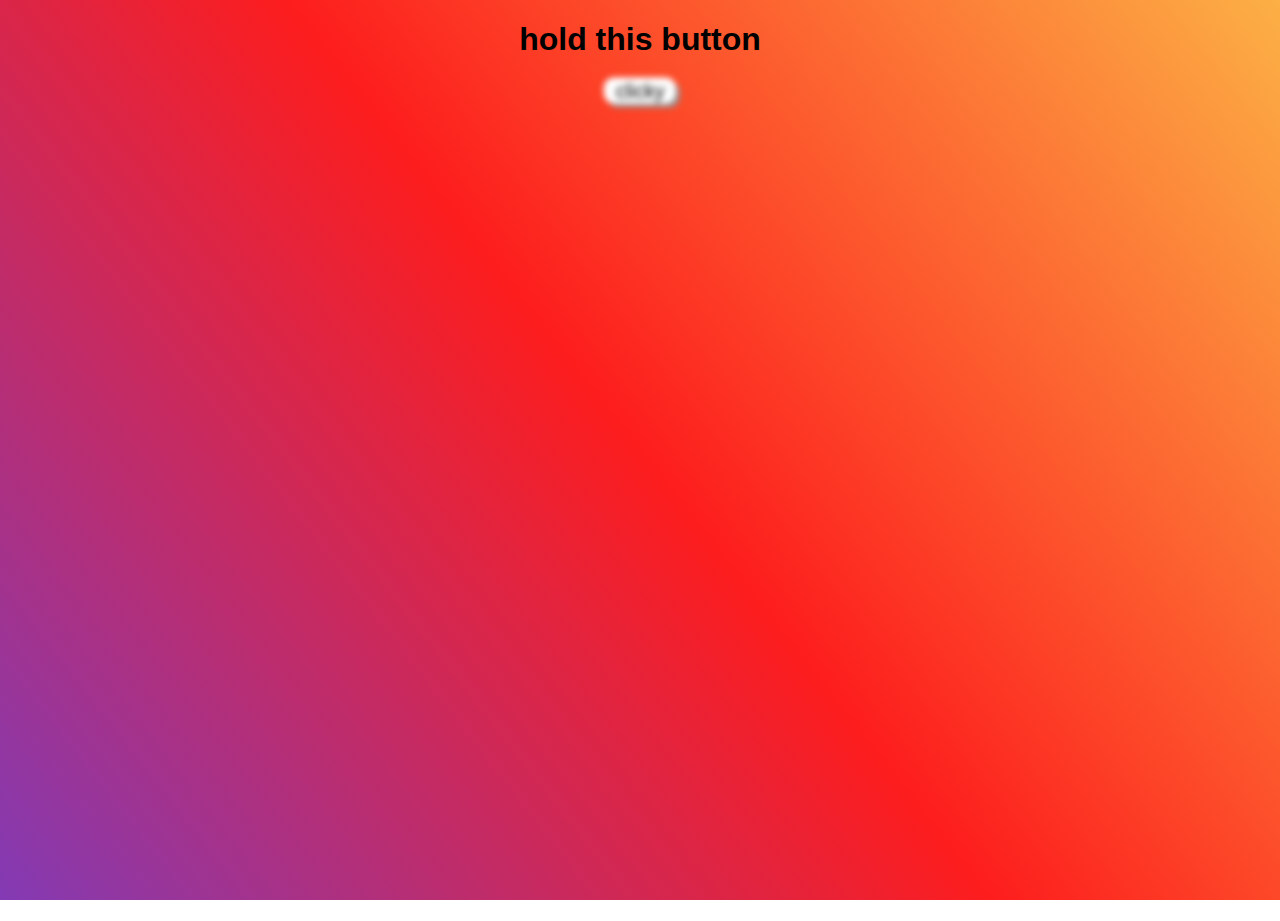
<file: index.html>
<!doctype html>
<html>
<head>
	<meta charset=utf-8>
	<title>complimentary colors</title>
	<meta content="cool JS related site" property="og:title" />
	<meta content="this site is.. cool.....,,, and awesom.,," property="og:description" />
	<meta content="https://jajoo2.github.io/" property="og:url" />
	<meta content="https://media.tenor.com/M8CrcswsP04AAAAM/silly-silly-cat.gif" property="og:image" />
	<meta content="#FFF500" data-react-helmet="true" name="theme-color" />
	<link rel="stylesheet" type="text/css" href="index.css" />
	
</head>
<body>
	
    <center>

        <h1>hold this button</h1>
        <button>clicky</button>

        <script src="index.js"></script>
    	</center>
	<!--<p style="font-family: monospace;">psst, hey, my discord is jajooagain <br> what was your name, ___? _________? i don't remember.</p>
	-->










    
</body>
</html>
</file>
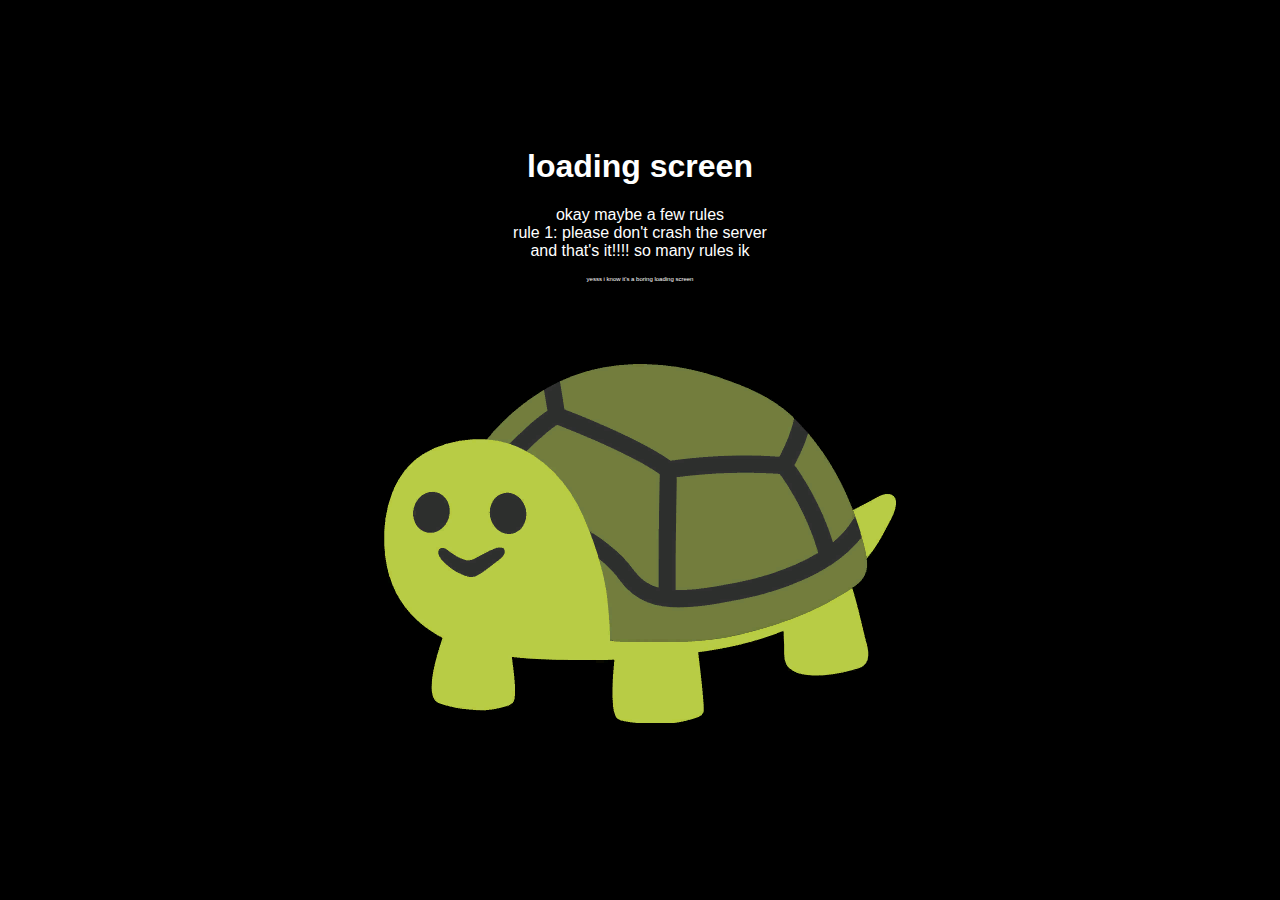
<file: loadingscreen/index.html>
<!doctype html>
<html>
<head>
	<meta charset="utf-8">
	<title></title>
	<link rel="stylesheet" type="text/css" href="style.css" />
	
</head>
<body>
	
    <center>
        <h1 style="padding-top: 10%;"><b>loading screen</b></h1>
        <p>okay maybe a few rules<br>rule 1: please don't crash the server<br>and that's it!!!! so many rules ik</p>
	<p style="font-size: 0.3em">yesss i know it's a boring loading screen</p>
        <img src="turtle.png">
    </center>

</body>
</html>
</file>
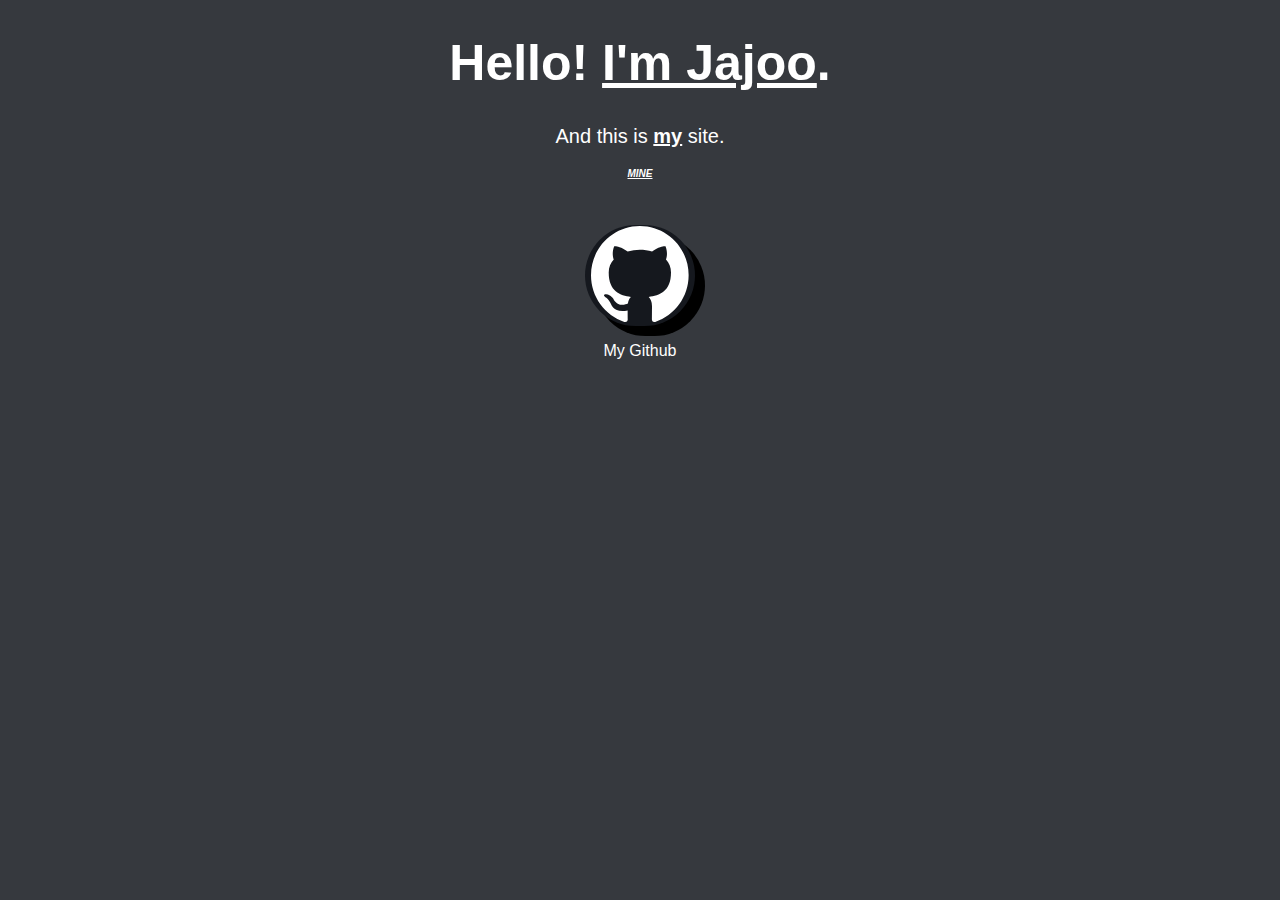
<file: profilesite/index.html>
<!doctype html>
<html>
<head>
	<meta charset=utf-8>
	<title>Jajoo's Profile</title>
	
	<style>

    @font-face {
    font-family: 'gg sans Bold';
    font-style: normal;
    font-weight: normal;
    src: local('gg sans Bold'), url('gg sans Bold.woff') format('woff');
    }
    

    @font-face {
    font-family: 'gg sans Normal Regular';
    font-style: normal;
    font-weight: normal;
    src: local('gg sans Normal Regular'), url('gg sans Regular.woff') format('woff');
    }

        ::selection {
            color: #000;
            background-color: #FFF;
        }
        
        body {

            background-color: #36393e;

            font-family: 'Segoe UI', Tahoma, Geneva, Verdana, sans-serif;
            color: #FFF;

        }

        button {

            position: relative;
            border: none;
            border-radius: 100px;
            background-color: #15181e;
            transition-duration: 0.25s;
            box-shadow:  10px 10px;

        }
        button:hover {
            background-color: #26292e;
        }
        button:active {
            background-color: #15181e;
            margin-top: 10px;
            margin-left: 15px;
            box-shadow: 0px 0px;
        }



    </style>
</head>
<body>
	
    <center>

        <h1 style="font-size: 50px;">Hello! <u>I'm Jajoo</u>.</h1>
        <p style="font-size: 20px;">And this is <b><u>my</u></b> site.</p>
        <p style="font-size: 10px;"><u><b><i>MINE</i></b></u></p>

        <br><br>

        <a href="https://github.com/Jajoo2"><button><img src="img/icon.svg"></button></a>
        <p>My Github</p>


    </center>

</body>
</html>
</file>
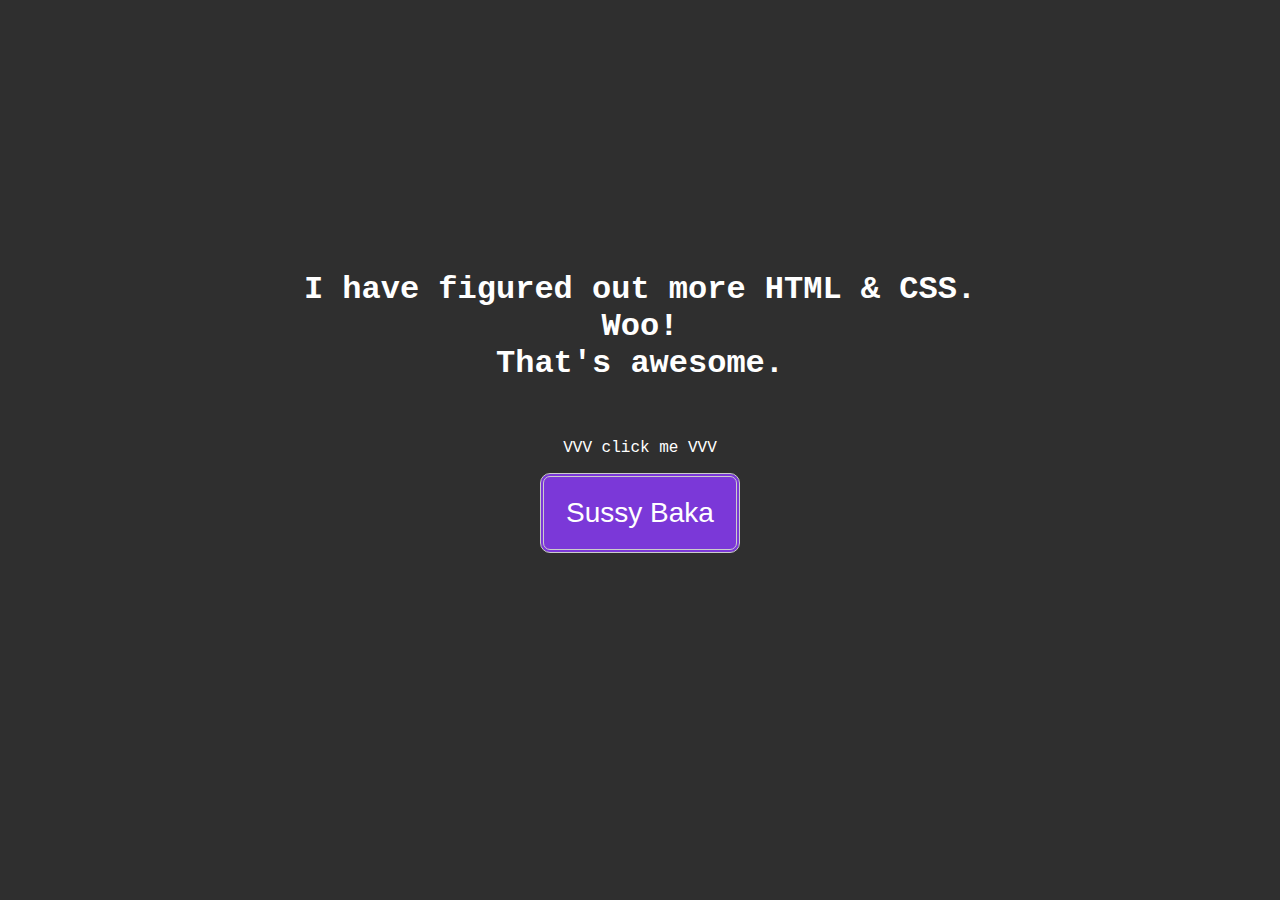
<file: funny.html>
<!DOCTYPE html>
<html lang="en">
<head>
  <meta charset="UTF-8">
  <meta name="viewport" content="width=device-width, initial-scale=1.0">
  <meta http-equiv="X-UA-Compatible" content="ie=edge">
  <meta name="theme-color" content="">
  
<meta content="Funky Site :3" property="og:title" />
<meta content="this site is so funky!!" property="og:description" />
<meta content="https://jajoo2.github.io/funny.html" property="og:url" />
<meta content="https://jajoo2.github.io/darth nana.png" property="og:image" />
<meta content="#FF00FF" data-react-helmet="true" name="theme-color" />






  <link rel="shortcut icon" href="">
  <link rel="stylesheet" href="">
  <title>jajoo funky site :3</title>  
  <style>
  span {font-family: Courier New;}
  mid {     position:relative; top:250px; left:0px; margin-left:0px; margin-right:0px;      }
  body {background-color: #2F2F2F;}
  span {color: white;}

   
  button {
        display: inline-block;
        background-color: #7b38d8;
        padding: 20px;
        width: 200px;
        color: #ffffff;
        text-align: center;
        border: 4px double #cccccc; 
        border-radius: 10px; 
        font-size: 28px; 
        cursor: pointer;
  -webkit-transition: all 0.5s; /*  chrome, safari, etc */
  -moz-transition: all 0.5s; /*  firefox */
  -o-transition: all 0.5s; /*  opera */
  transition: all 0.2s;


  }


  button:hover {
  background-color: #252555;
  }

  embed { display: none; }
  button:active + embed { display: block; }

 
  </style>


  

</head>
<body>







<center>
<span>
<mid>
<h1>I have figured out more HTML & CSS. <br> Woo! <br> That's awesome.</h1> <br>
<p>VVV click me VVV</p>
<button type="button">Sussy Baka</button>
<embed src="sussybaka.mp3" />
</span>

</mid>

</center>



</body>
</html>
</file>
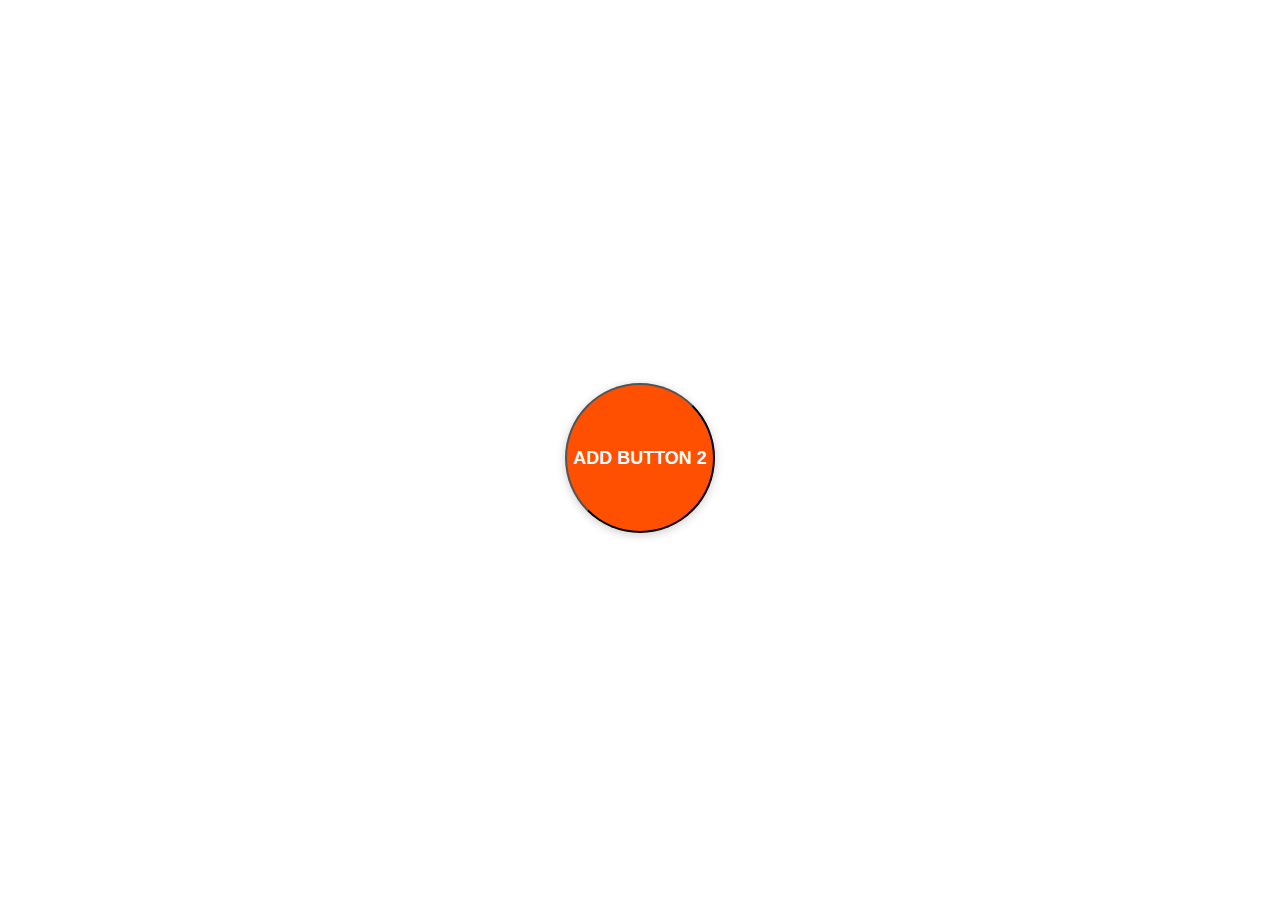
<file: genz.html>
<!DOCTYPE html>
<html>
<head>
    <style>
        body {
            display: flex;
            justify-content: center;
            align-items: center;
            height: 100vh;
        }

        .button {
            display: flex;
            justify-content: center;
            align-items: center;
            width: 150px;
            height: 150px;
            border-radius: 50%;
            background-color: #ff4f00;
            color: #ffffff;
            font-family: Arial, sans-serif;
            font-size: 18px;
            font-weight: bold;
            text-transform: uppercase;
            cursor: pointer;
            box-shadow: 0px 2px 10px rgba(0, 0, 0, 0.2);
            transition: transform 0.3s, box-shadow 0.3s;
        }

        .button:hover {
            transform: scale(1.1);
            box-shadow: 0px 5px 20px rgba(0, 0, 0, 0.3);
        }

        #button2,
        #button3 {
            display: none;
        }
    </style>
</head>
<body>
    <button id="button1" class="button">Add Button 2</button>
    <button id="button2" class="button">U got this fam</button>
    <button id="button3" class="button">Let's bounce</button>

    <script>
        const button1 = document.getElementById('button1');
        const button2 = document.getElementById('button2');
        const button3 = document.getElementById('button3');

        button1.addEventListener('click', function() {
            button2.style.display = 'block';
        });

        button2.addEventListener('click', function() {
            button2.disabled = true;
            button2.innerText = 'Countdown initiated';
            let count = 10;
            const countdown = setInterval(function() {
                button2.innerText = count;
                count--;
                if (count < 0) {
                    clearInterval(countdown);
                    button2.style.display = 'none';
                    button3.style.display = 'block';
                }
            }, 1000);
        });

        button3.addEventListener('click', function() {
            window.location.href = 'https://www.youtube.com/watch?v=x31tDT-4fQw';
        });
    </script>
</body>
</html>
</file>
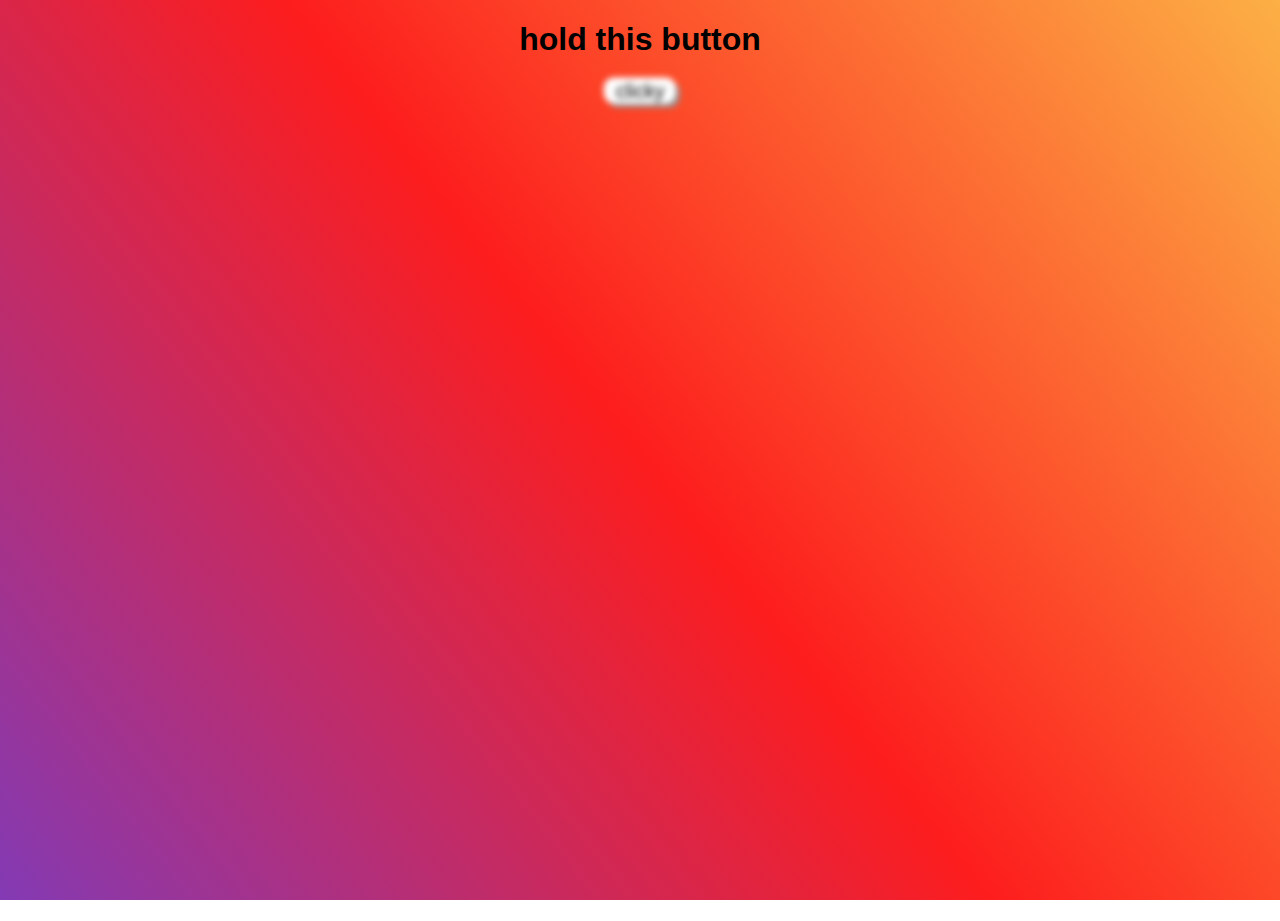
<file: GURGIUM.html>
<!doctype html>
<html>
<head>
	<meta charset=utf-8>
	<title>complimentary colors</title>
	<meta content="cool JS related site with a gradient" property="og:title" />
	<meta content="this site is.. cool.....,,, and awesom.,," property="og:description" />
	<meta content="https://jajoo2.github.io/" property="og:url" />
	<meta content="https://media.tenor.com/M8CrcswsP04AAAAM/silly-silly-cat.gif" property="og:image" />
	<meta content="#FFF500" data-react-helmet="true" name="theme-color" />
	<link rel="stylesheet" type="text/css" href="index.css" />
	
</head>
<body>
	
    <center>

        <h1>hold this button</h1>
        <button>clicky</button>

        <script src="index.js"></script>
    	</center>
	<!--<p style="font-family: monospace;">psst, hey, my discord is jajooagain <br> what was your name, ___? _________? i don't remember.</p>
	-->










    
</body>
</html>
</file>
<file: index.css>
:root, html, body { height: 100%; }
body {
    background: rgb(131,58,180);
    background: linear-gradient(52deg, rgba(131,58,180,1) 0%, rgba(253,29,29,1) 50%, rgba(252,176,69,1) 100%); 
    background-repeat: no-repeat;
    background-attachment: fixed;
    transition-duration: 0.2s;
    overflow: hidden;

    font-family: Arial;
    color: #000000;
}


button {
    position: relative;
    overflow: hidden;
    border: none;
    border-radius: 5px;
    transform: scale(2);
    font-size: 10px;
    box-shadow: 2px 2px  #8f8f8f;
    background-color: #ffffff;
    color: #000000;
    filter: blur(0.1rem);
    transition-duration: 0.2s;
}

button:active {
    overflow: hidden;
    box-shadow: inset 2px 2px 0.2px 0.2px #4f4f4f;
    top: 4px;
    left: 4px;
    cursor: url("cur/aero_pen_xl.cur"),auto;
    background-color: #dfdfdf;
    
    
}

button:hover {
    cursor: pointer;
    filter: blur(0rem);
}
</file>
<file: loadingscreen/style.css>
body
{
    background-color: #000;
    font-family: Arial, Helvetica, sans-serif;
    color: white;
}
</file>
